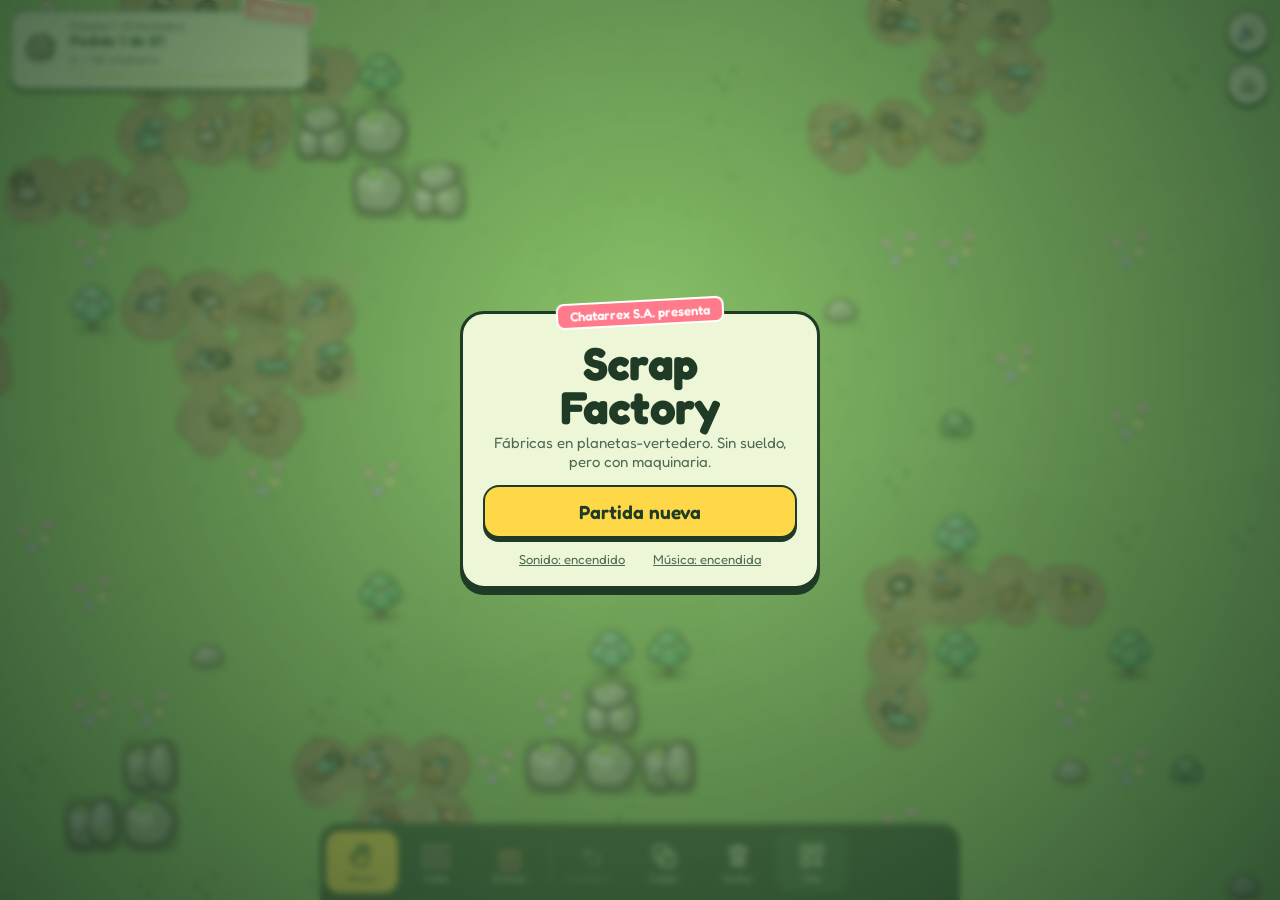
<file: index.html>
<!doctype html>
<html lang="es">
<head>
  <meta charset="utf-8">
  <meta name="viewport" content="width=device-width, initial-scale=1, maximum-scale=1, user-scalable=no, viewport-fit=cover">
  <meta name="theme-color" content="#1f3b26">
  <title>Scrap Factory</title>
  <link rel="preconnect" href="https://fonts.googleapis.com">
  <link rel="preconnect" href="https://fonts.gstatic.com" crossorigin>
  <link href="https://fonts.googleapis.com/css2?family=Fredoka:wght@400;500;600;700&display=swap" rel="stylesheet">
  <link rel="stylesheet" href="styles.css">
</head>
<body>
  <div id="game" aria-label="Planeta SC-7"></div>

  <header class="hud">
    <section class="order" id="order" aria-live="polite">
      <div class="order-stamp" aria-hidden="true">Chatarrex</div>
      <img class="order-icon" id="orderIcon" alt="">
      <div class="order-text">
        <div class="order-planet" id="orderPlanet">Planeta 1</div>
        <div class="order-title" id="orderTitle">Pedido 1</div>
        <div class="order-count" id="orderCount">0 / 20 chatarra</div>
        <div class="order-rate" id="orderRate" hidden></div>
        <div class="order-bar"><div class="order-fill" id="orderFill"></div></div>
        <button class="launch" id="launchBtn" hidden>Despegar al planeta 2</button>
      </div>
    </section>
    <section class="tutorial" id="tutorial" hidden aria-live="polite">
      <div class="tut-step" id="tutStep">Tutorial</div>
      <p class="tut-text" id="tutText"></p>
      <button class="tut-skip" id="tutSkip">Saltar tutorial</button>
    </section>
  </header>

  <div class="corner" id="corner">
    <button class="round" id="soundBtn" title="Sonido" aria-label="Sonido"></button>
    <button class="round" id="statsBtn" title="Estadísticas" aria-label="Estadísticas de producción">
      <svg viewBox="0 0 32 32" fill="none" stroke="currentColor" stroke-width="2.6" stroke-linecap="round"><path d="M6 26h20M9 22v-6M15 22V9M21 22v-9M27 22v-4" /></svg>
    </button>
  </div>

  <section class="stats" id="stats" hidden aria-label="Estadísticas de producción">
    <div class="panel-head"><h2>Producción</h2><button class="close" id="statsClose" aria-label="Cerrar">×</button></div>
    <div class="stats-body" id="statsBody"></div>
  </section>

  <section class="title" id="title" aria-label="Pantalla principal">
    <div class="title-card">
      <div class="title-stamp">Chatarrex S.A. presenta</div>
      <h1>Scrap<br>Factory</h1>
      <p class="title-sub">Fábricas en planetas-vertedero. Sin sueldo, pero con maquinaria.</p>
      <div class="title-save" id="titleSave" hidden></div>
      <button class="big" id="continueBtn" hidden>Continuar</button>
      <button class="big" id="newBtn">Partida nueva</button>
      <div class="title-toggles"><button class="title-sound" id="titleSound"></button><button class="title-sound" id="titleMusic"></button></div>
    </div>
  </section>

  <div class="memo" id="memo" role="status" hidden>
    <div class="memo-from">Comunicado de Chatarrex S.A.</div>
    <p class="memo-text" id="memoText"></p>
  </div>

  <div class="hint" id="hint" role="alert" hidden></div>

  <section class="inspect" id="inspect" hidden>
    <img class="inspect-icon" id="inspectIcon" alt="">
    <div class="inspect-body">
      <div class="inspect-name" id="inspectName"></div>
      <div class="inspect-info" id="inspectInfo"></div>
    </div>
    <button class="chip" id="inspectRotate">Girar</button>
    <button class="chip chip-danger" id="inspectRemove">Quitar</button>
    <button class="close" id="inspectClose" aria-label="Cerrar">×</button>
    <div class="inspect-outs" id="inspectOuts" hidden></div>
  </section>

  <nav class="bar" id="bar" aria-label="Herramientas"></nav>

  <div class="scrim" id="scrim" hidden></div>
  <aside class="panel" id="panel" aria-label="Catálogo de construcción" aria-hidden="true">
    <div class="panel-head">
      <h2>Catálogo</h2>
      <button class="close" id="panelClose" aria-label="Cerrar catálogo">×</button>
    </div>
    <div class="panel-list" id="panelList"></div>
    <div class="panel-foot">
      <button class="chip" id="tutAgain">Repetir tutorial</button>
      <button class="chip chip-danger" id="resetBtn">Empezar partida nueva</button>
      <p class="panel-note">Cada pedido cumplido desbloquea máquinas nuevas. Los grandes piden un ritmo mínimo: monta varias líneas. Se guarda solo.</p>
    </div>
  </aside>

  <script type="module" src="src/main.js"></script>
</body>
</html>
</file>
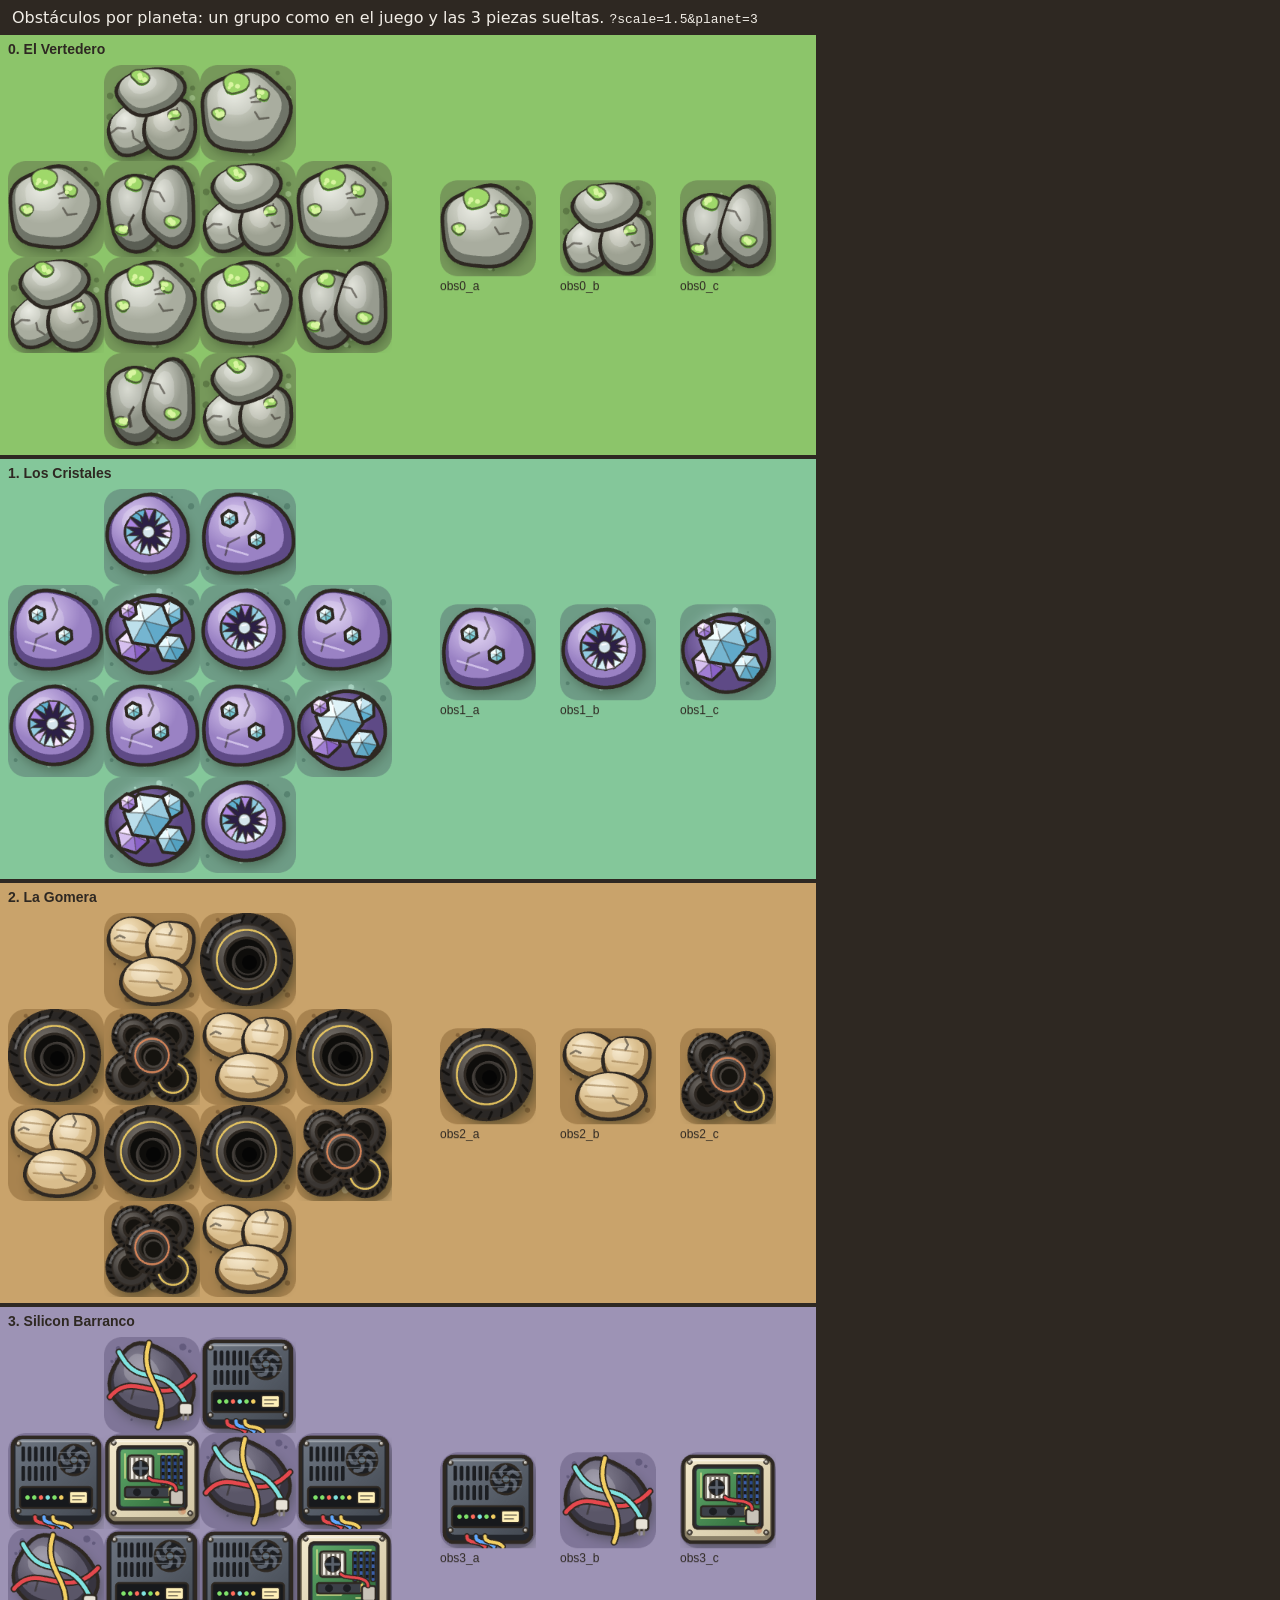
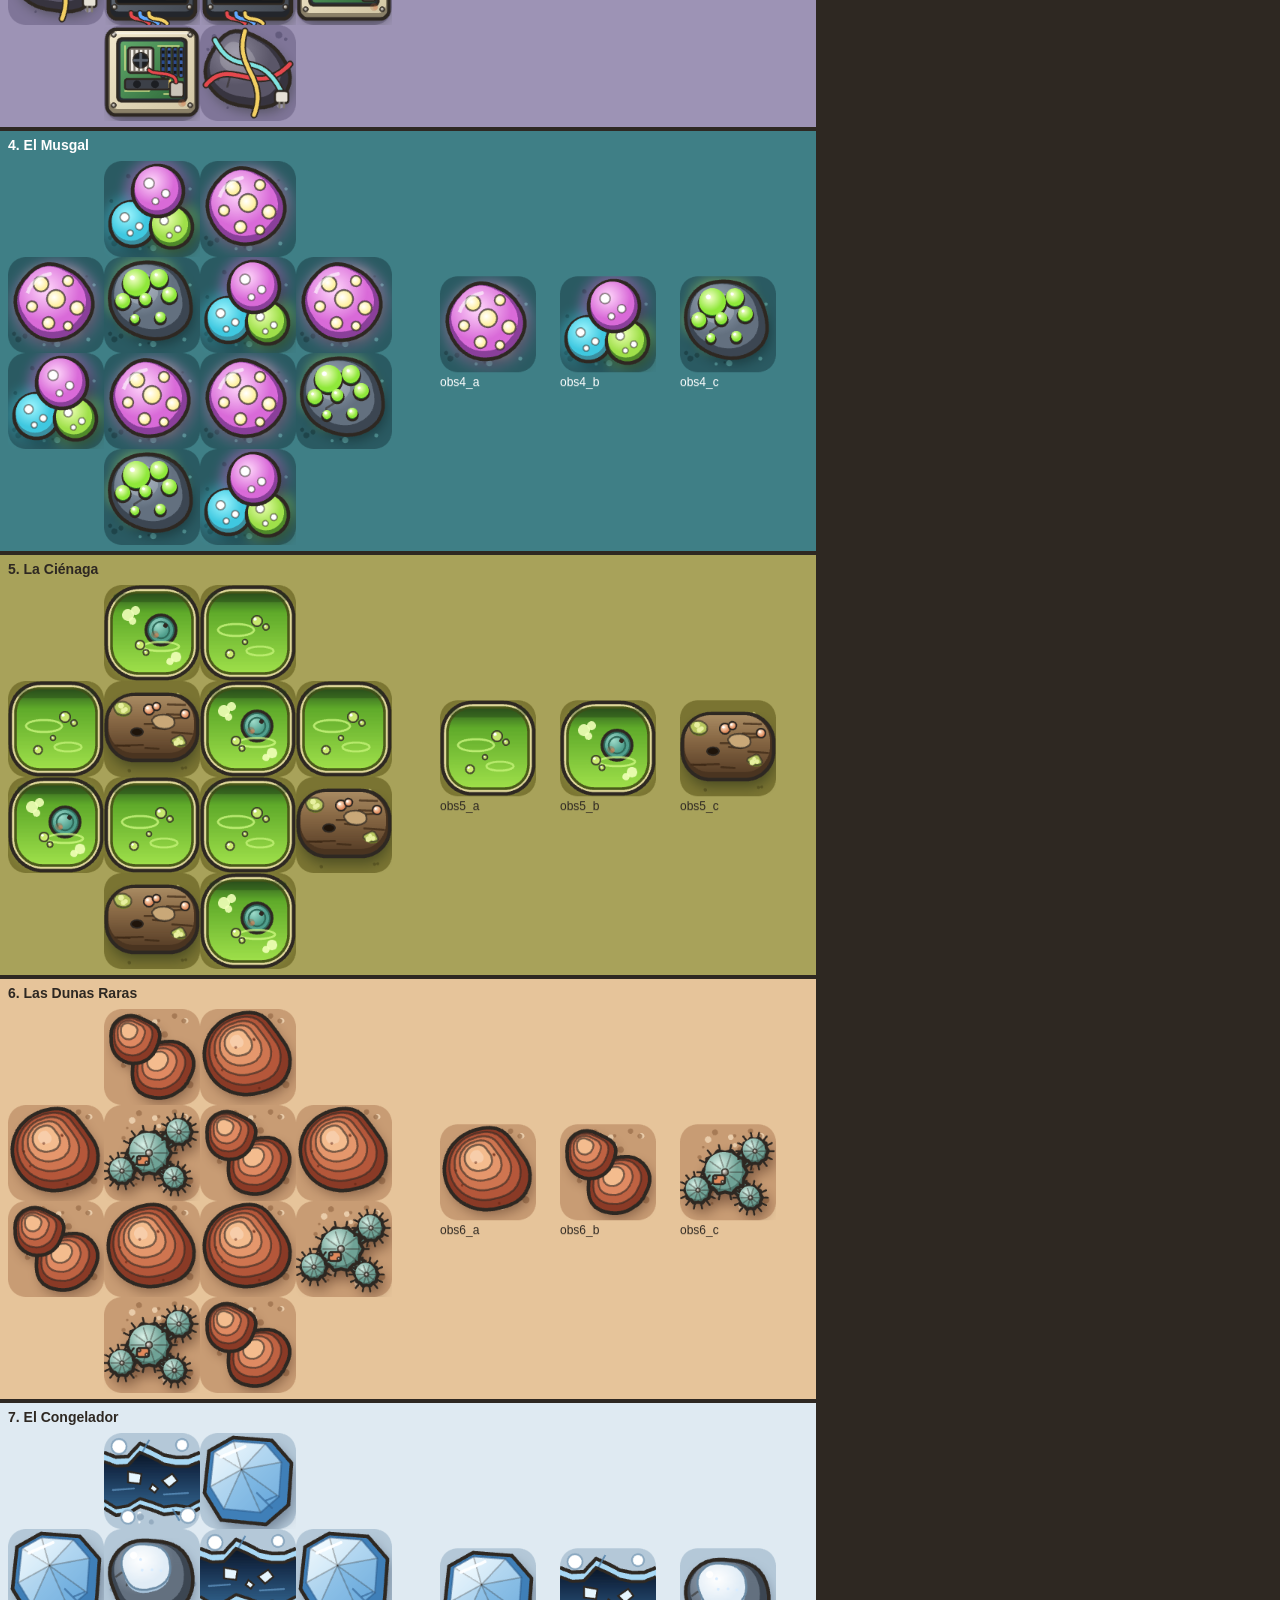
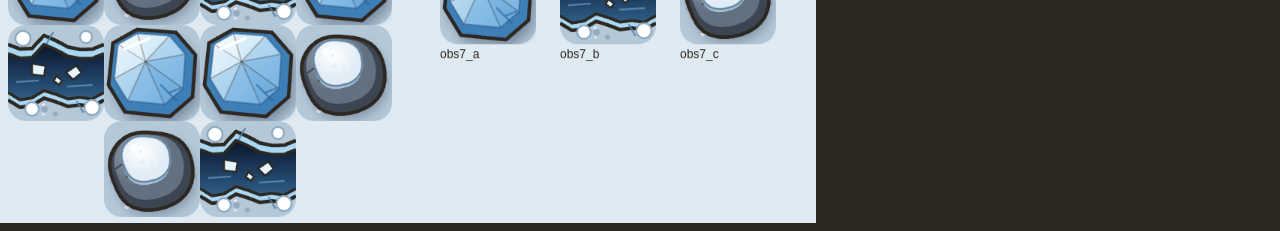
<file: dev/obstacles.html>
<!doctype html>
<html lang="es">
<head>
  <meta charset="utf-8">
  <meta name="viewport" content="width=device-width, initial-scale=1">
  <title>Muestrario de obstáculos</title>
  <style>
    body { margin: 0; background: #2e2822; font-family: system-ui, sans-serif; }
    p { margin: 8px 12px; color: #f1ede6; }
  </style>
</head>
<body>
  <p>Obstáculos por planeta: un grupo como en el juego y las 3 piezas sueltas. <code>?scale=1.5&amp;planet=3</code></p>
  <script type="module">
    import { Application, Sprite, Text, Container, Graphics } from '../vendor/pixi.min.mjs';
    import { OBSTACLE_KEYS, makeObstacles } from '../src/sprites/obstacles.js';

    const params = new URLSearchParams(location.search);
    const scale = Number(params.get('scale') || 1.5);
    const only = params.get('planet');
    const GROUND = [0x8cc56a, 0x84c79a, 0xc9a36b, 0x9d93b5, 0x3f7f86, 0xa8a25a, 0xe6c49a, 0xdfeaf2];
    const NAMES = ['El Vertedero', 'Los Cristales', 'La Gomera', 'Silicon Barranco', 'El Musgal', 'La Ciénaga', 'Las Dunas Raras', 'El Congelador'];
    // Grupo de casillas: 0/1/2 = pieza a/b/c, -1 = suelo libre
    const GROUP = [
      [-1, 1, 0, -1],
      [0, 2, 1, 0],
      [1, 0, 0, 2],
      [-1, 2, 1, -1],
    ];

    const T = 64 * scale;
    const rowW = (4 + 0.5 + 3 * 1.25) * T + 24;
    const rowH = 4 * T + 40;
    const planets = only !== null ? [Number(only)] : [0, 1, 2, 3, 4, 5, 6, 7];

    const app = new Application();
    await app.init({ width: rowW, height: rowH * planets.length, background: '#2e2822', antialias: true, resolution: 1 });
    document.body.appendChild(app.canvas);
    const t = {};
    makeObstacles(app.renderer, t);

    planets.forEach((p, row) => {
      const c = new Container();
      c.y = row * rowH;
      app.stage.addChild(c);
      c.addChild(new Graphics().rect(0, 0, rowW, rowH - 4).fill(GROUND[p]));
      const label = new Text({ text: `${p}. ${NAMES[p]}`, style: { fontSize: 14, fill: p === 4 ? 0xffffff : 0x2e2822, fontWeight: 'bold' } });
      label.x = 8; label.y = 6;
      c.addChild(label);
      const keys = OBSTACLE_KEYS[p];
      GROUP.forEach((r, j) => r.forEach((k, i) => {
        if (k < 0) return;
        const s = new Sprite(t[keys[k]]);
        s.scale.set(scale);
        s.x = 8 + i * T; s.y = 30 + j * T;
        c.addChild(s);
      }));
      keys.forEach((key, i) => {
        const s = new Sprite(t[key]);
        s.scale.set(scale);
        s.x = 8 + 4.5 * T + i * 1.25 * T; s.y = 30 + 1.2 * T;
        c.addChild(s);
        const lb = new Text({ text: key, style: { fontSize: 12, fill: p === 4 ? 0xffffff : 0x2e2822 } });
        lb.x = s.x; lb.y = s.y + T + 2;
        c.addChild(lb);
      });
    });
    window.__ready = true;
  </script>
</body>
</html>
</file>
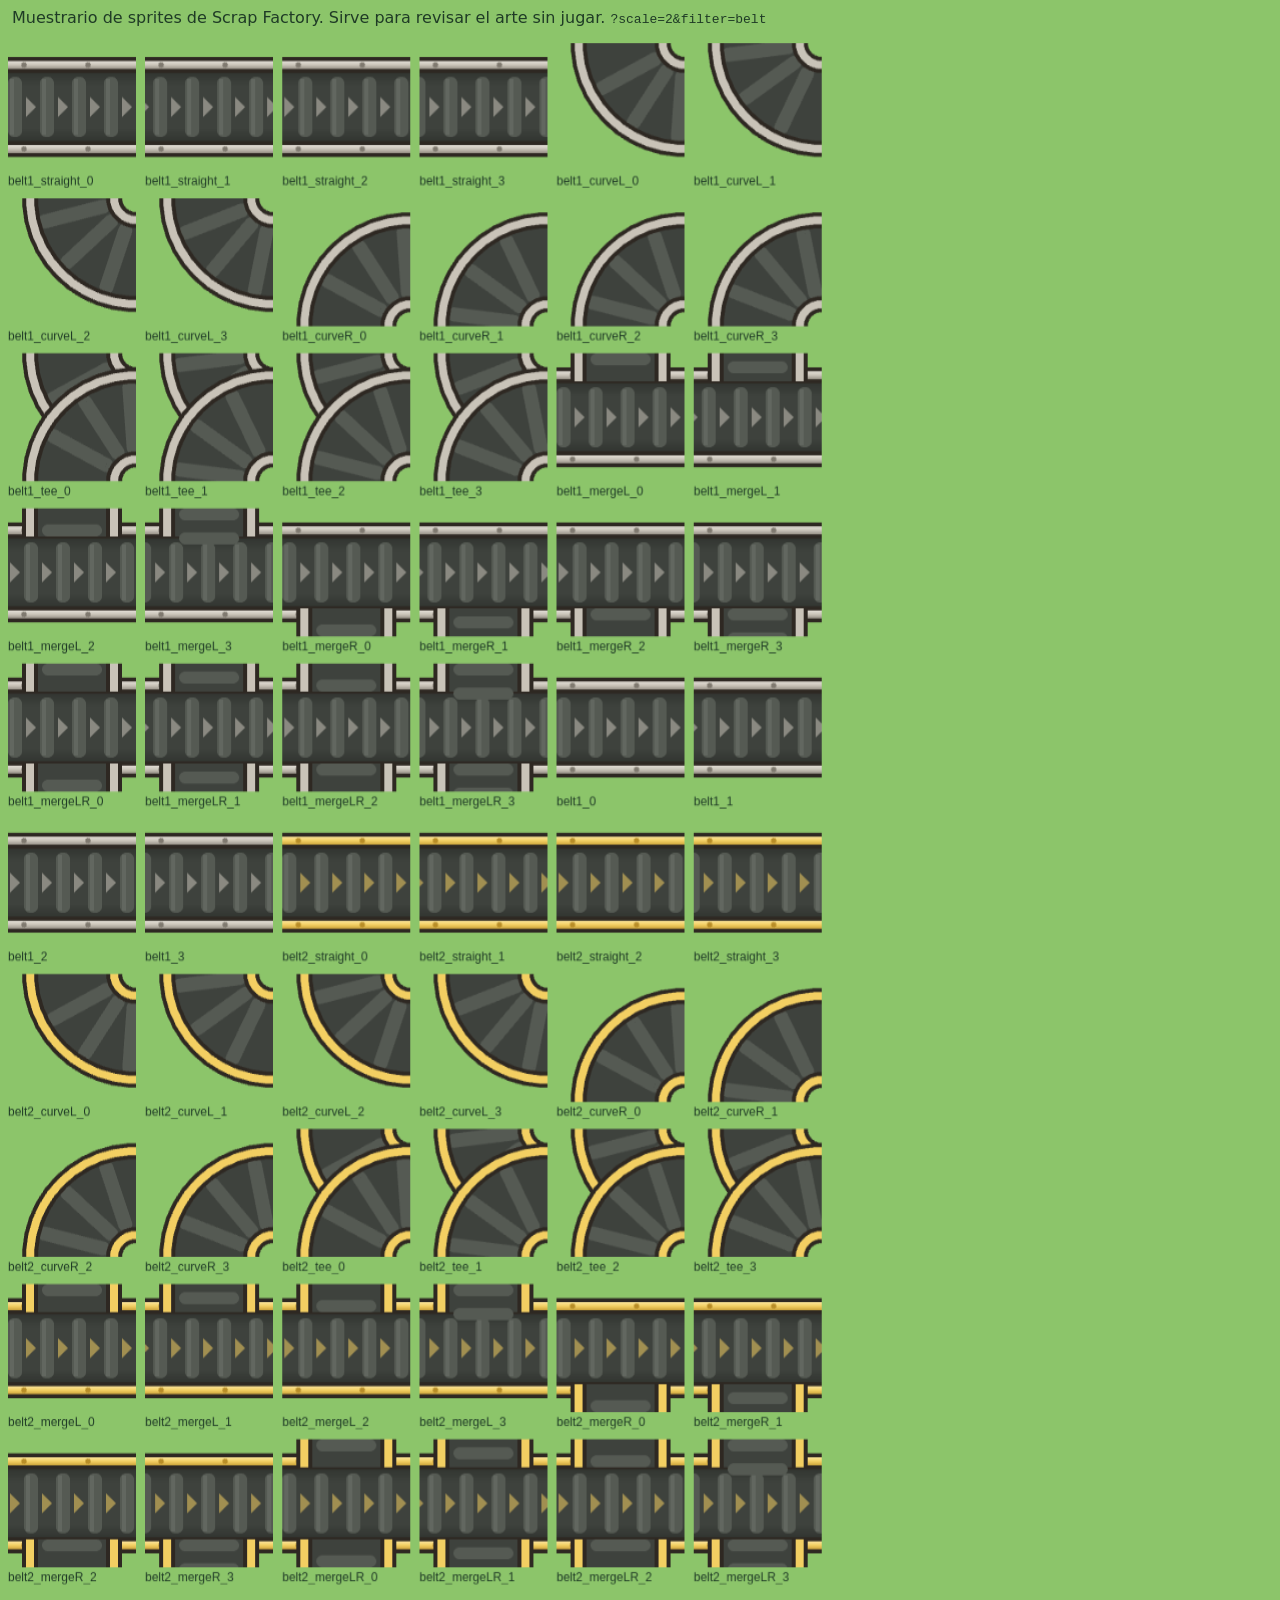
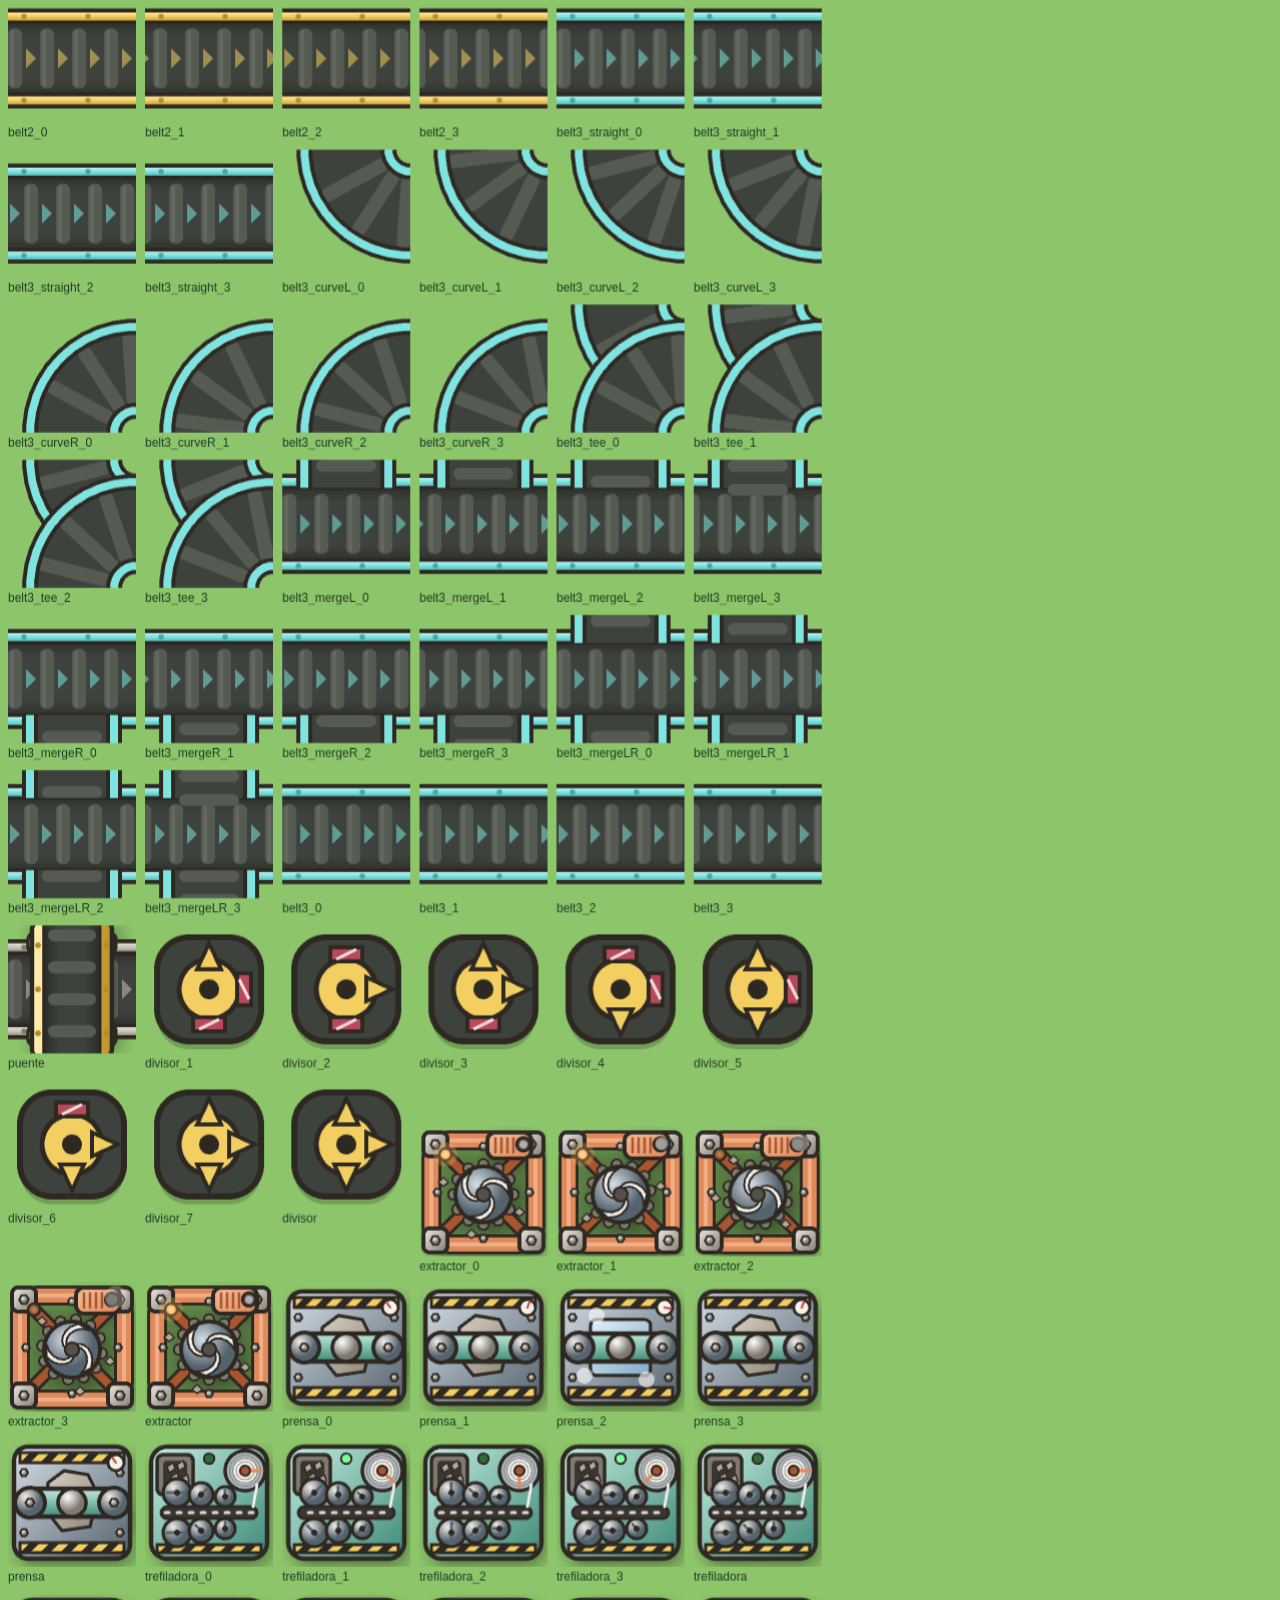
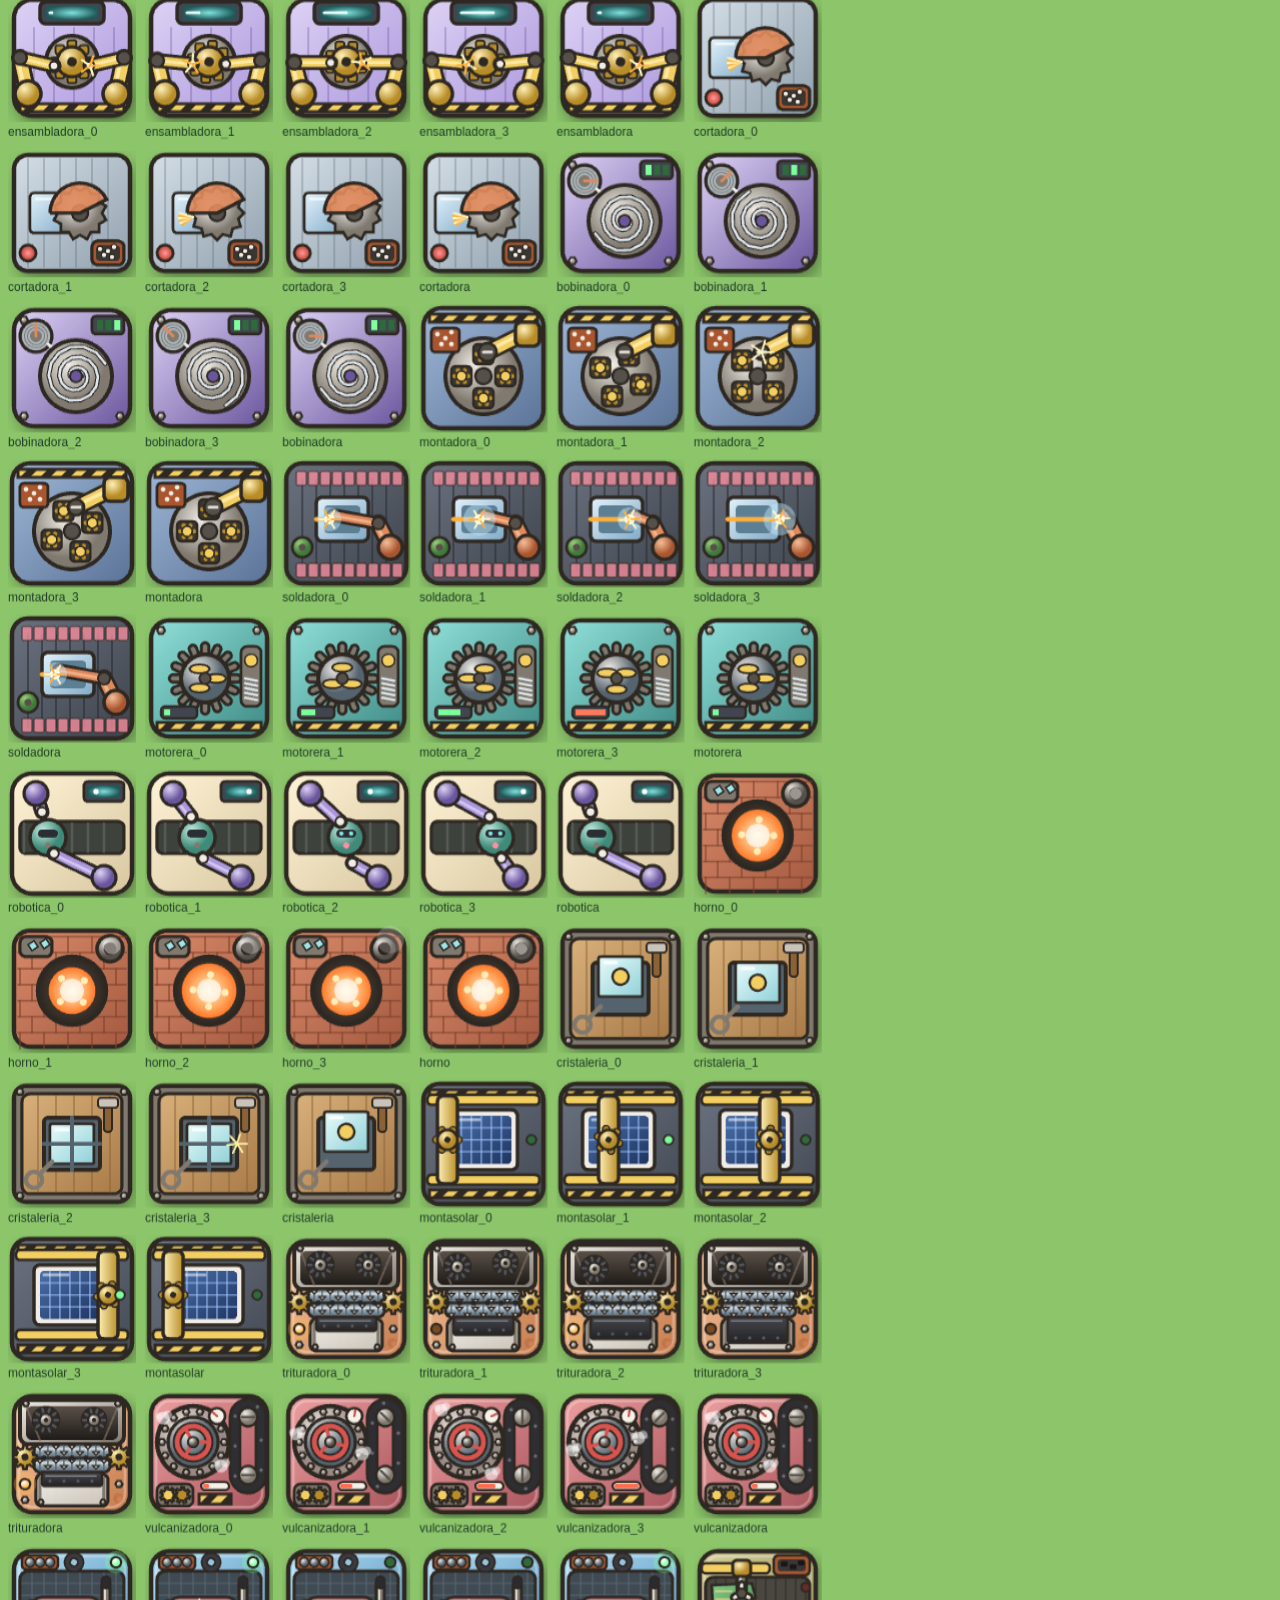
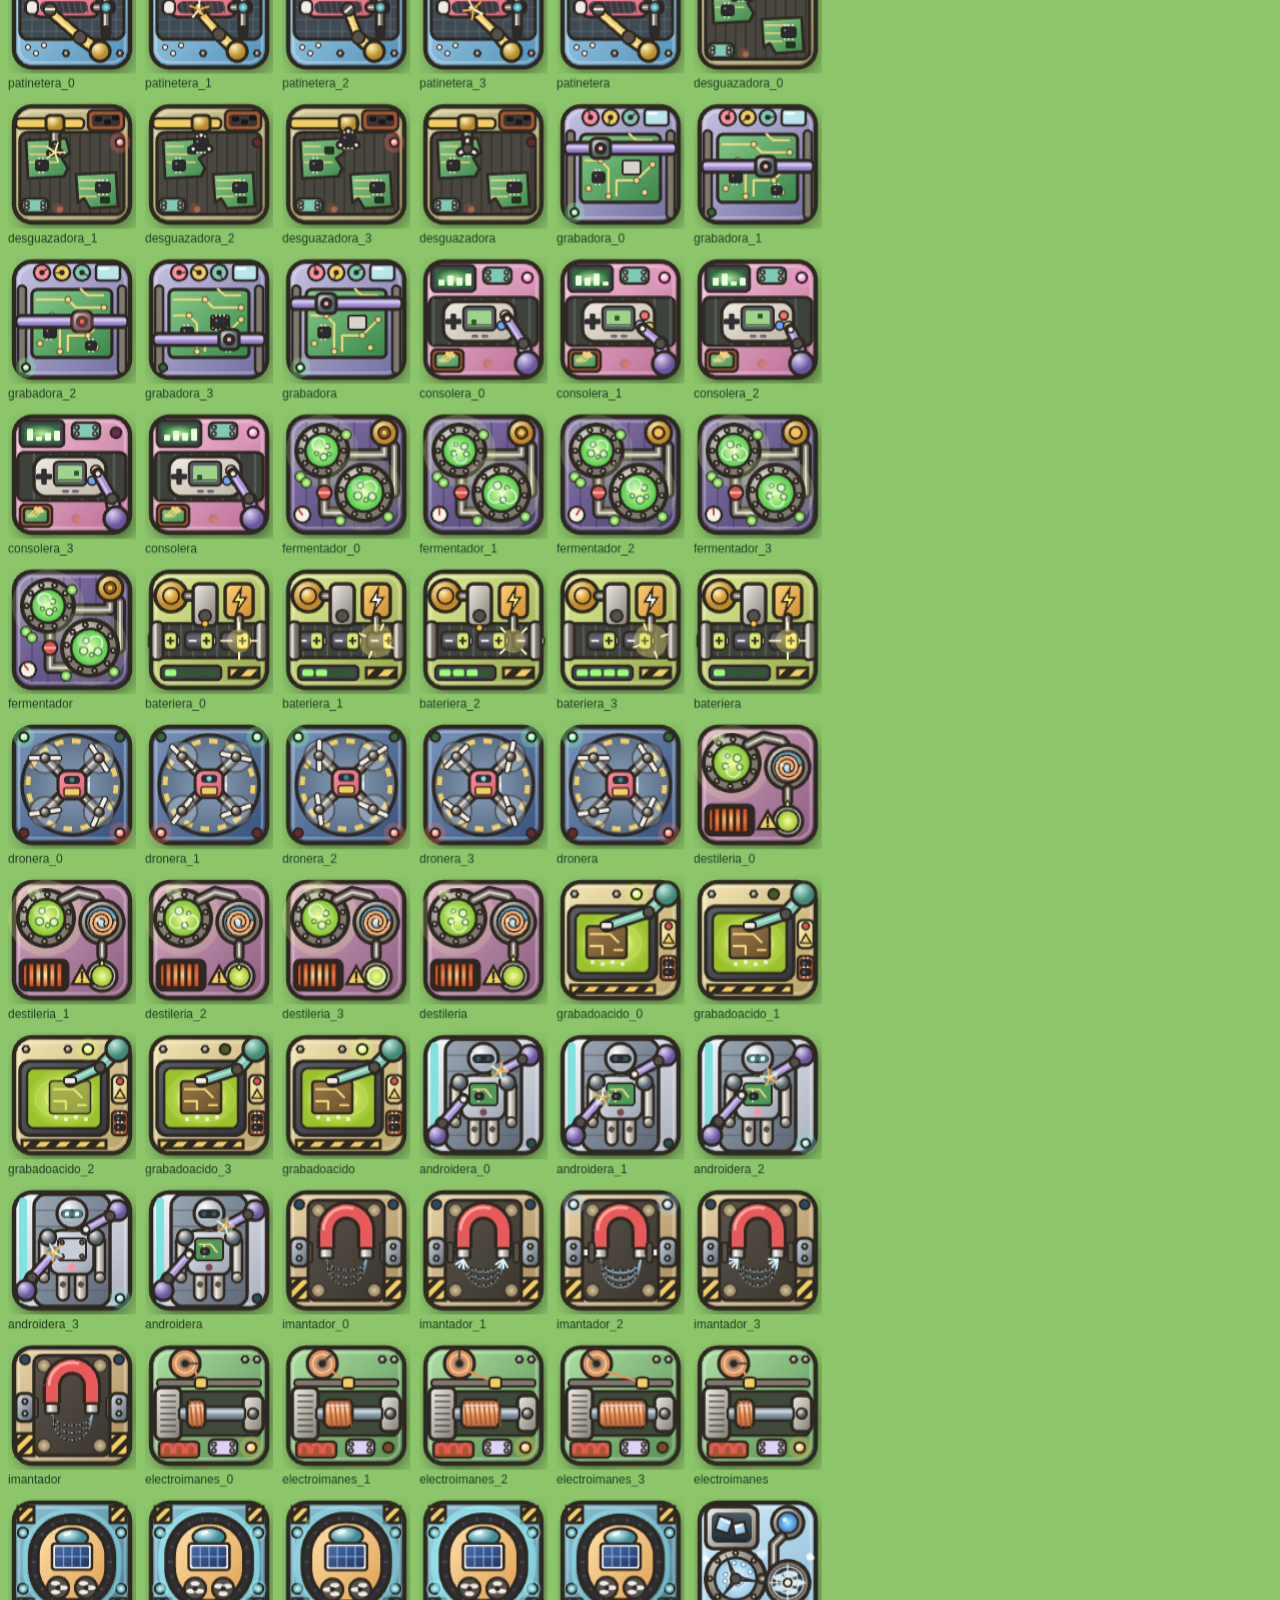
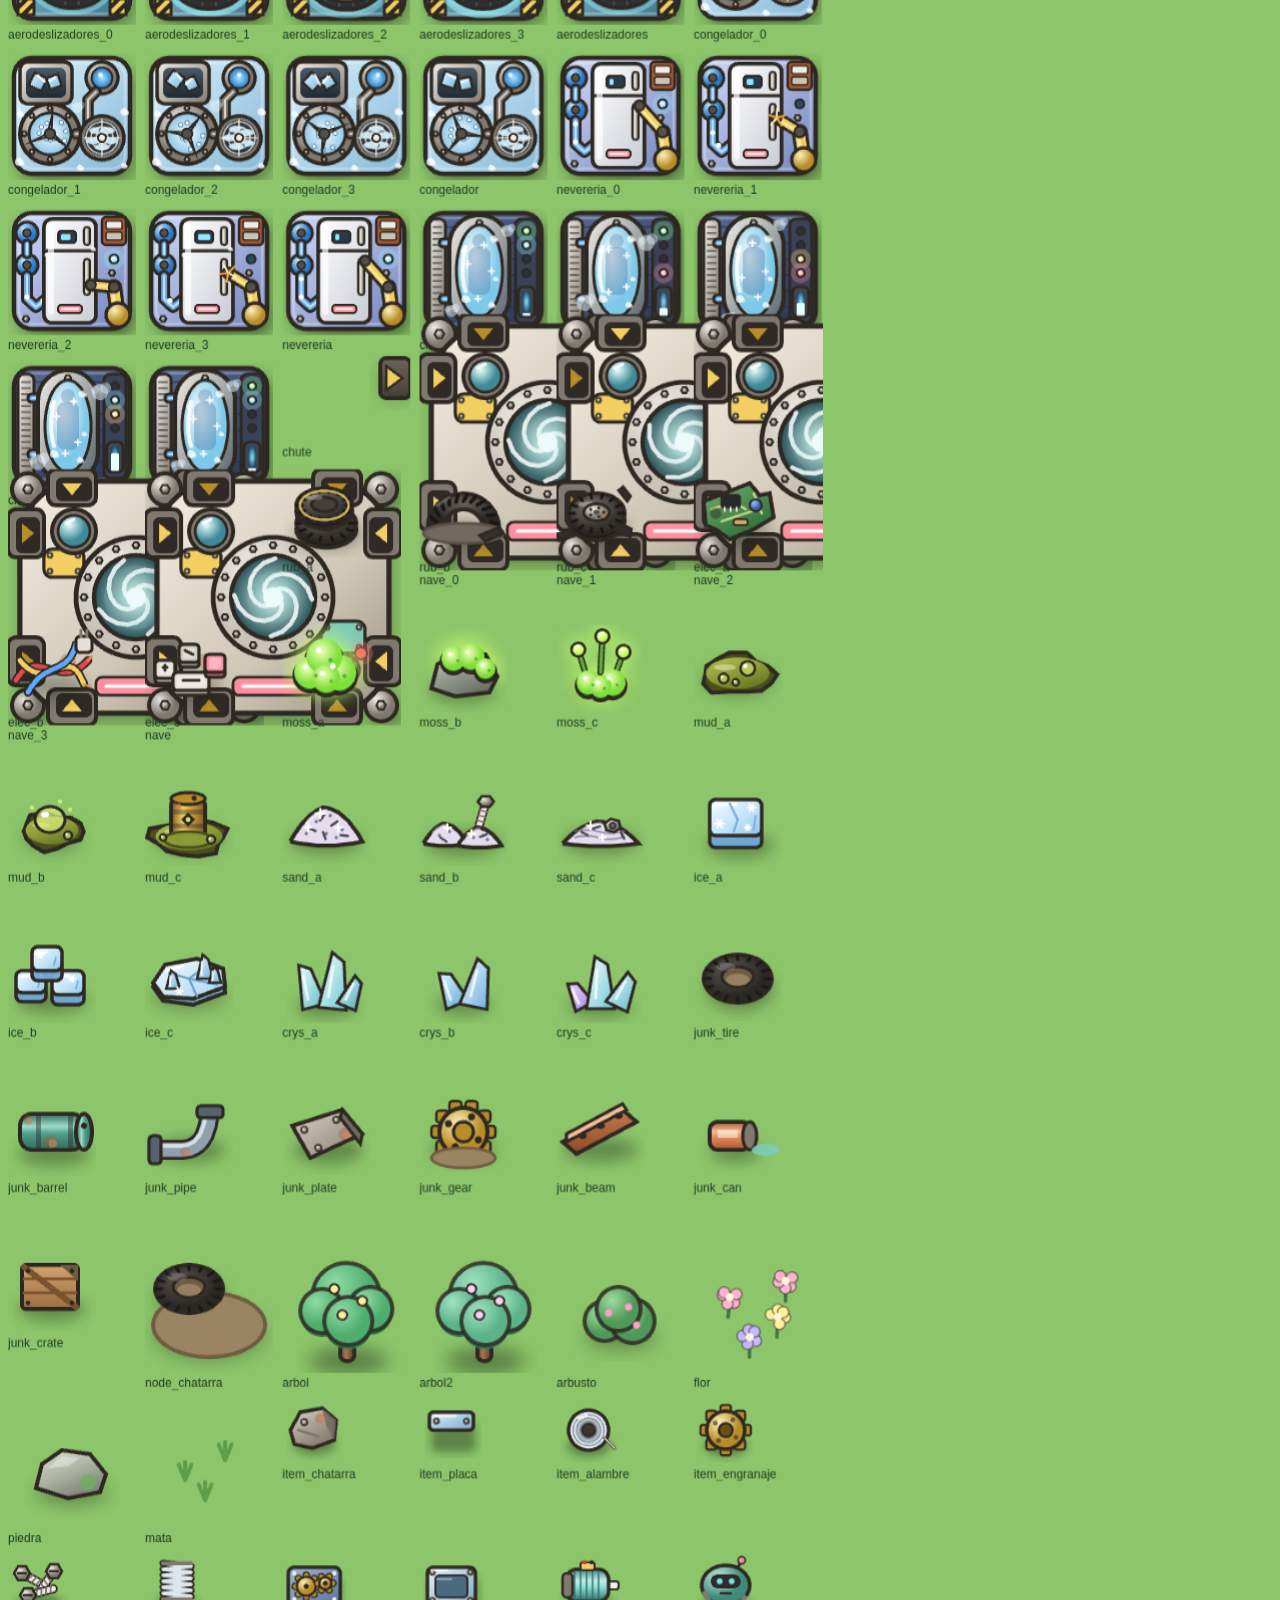
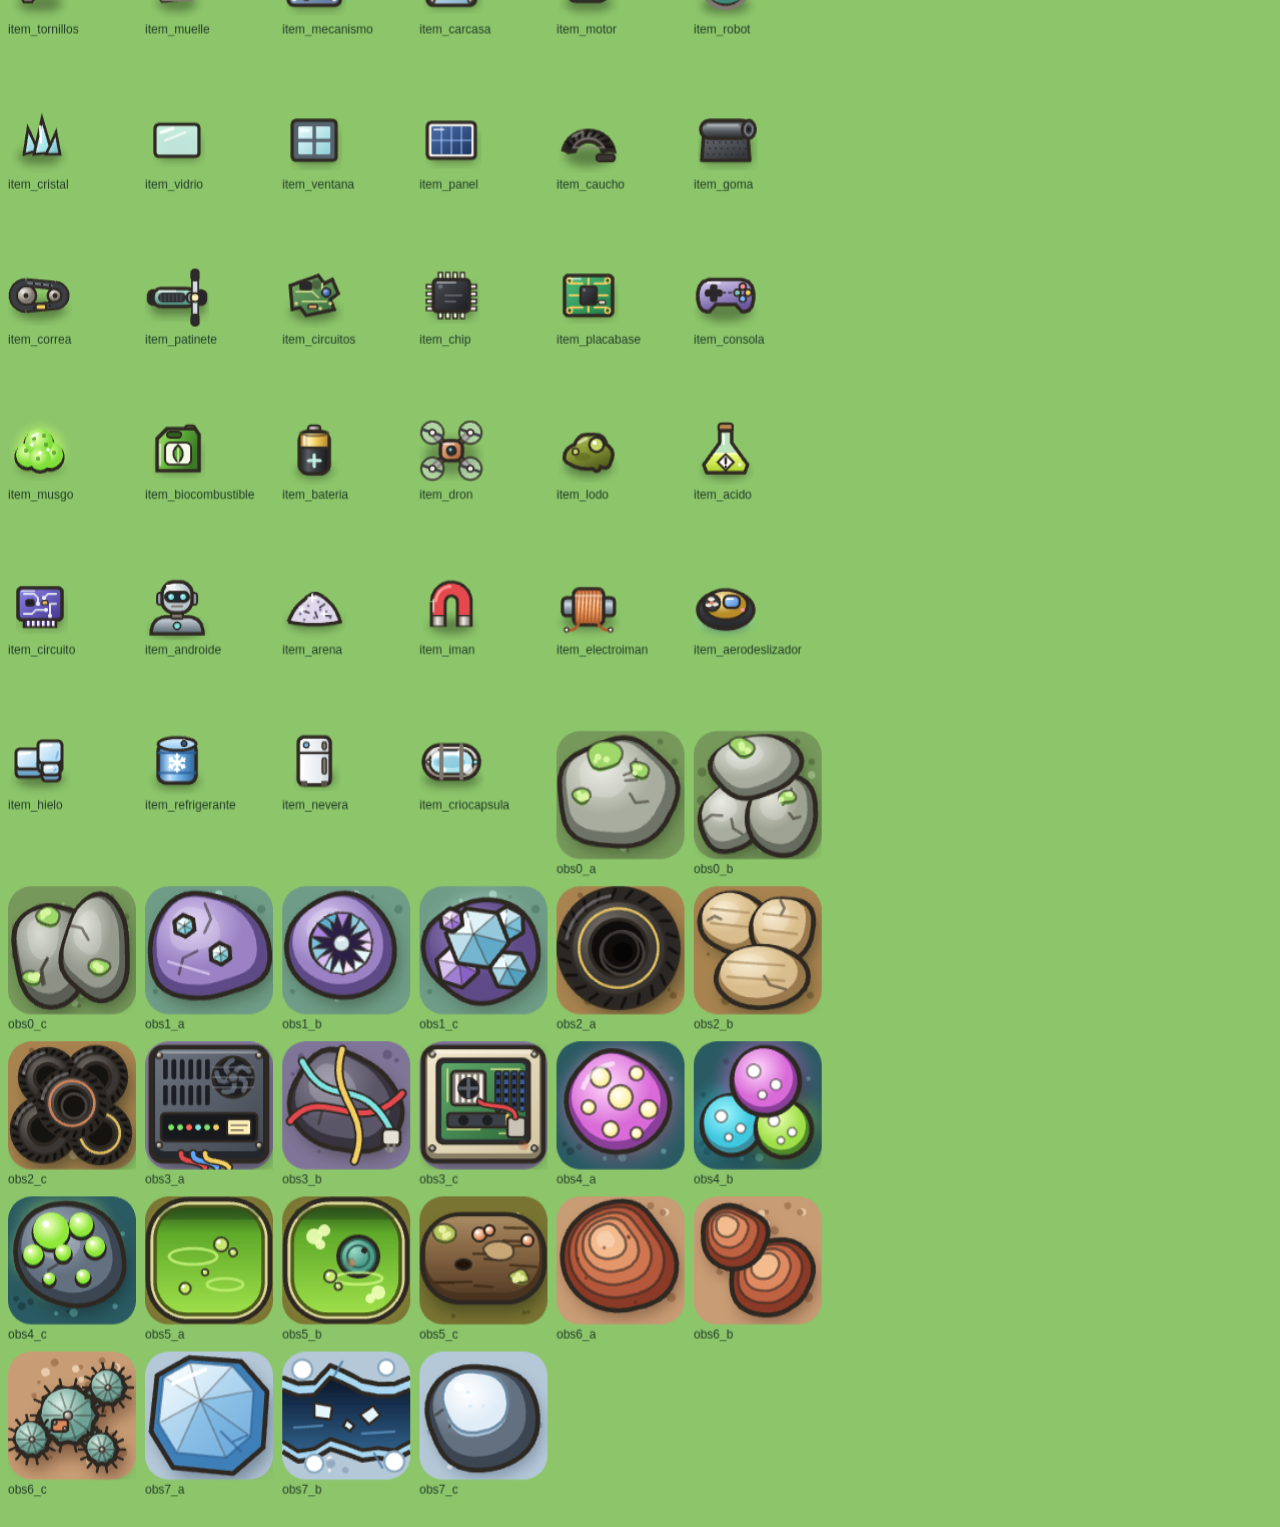
<file: dev/sprites.html>
<!doctype html>
<html lang="es">
<head>
  <meta charset="utf-8">
  <meta name="viewport" content="width=device-width, initial-scale=1">
  <title>Muestrario de sprites</title>
  <style>
    body { margin: 0; background: #8cc56a; font-family: system-ui, sans-serif; }
    p { margin: 8px 12px; color: #1f3b26; }
  </style>
</head>
<body>
  <p>Muestrario de sprites de Scrap Factory. Sirve para revisar el arte sin jugar. <code>?scale=2&amp;filter=belt</code></p>
  <script type="module">
    import { Application, Sprite, Text, Container } from '../vendor/pixi.min.mjs';
    import { makeTextures } from '../src/textures.js';
    import { loadArt } from '../src/sprites/art.js';

    const params = new URLSearchParams(location.search);
    const scale = Number(params.get('scale') || 2);
    const filter = params.get('filter') || '';
    const cols = Number(params.get('cols') || 6);

    const app = new Application();
    await app.init({ width: cols * 96 * scale / 1.4, height: 400, background: '#8cc56a', antialias: true, resolution: 1 });
    document.body.appendChild(app.canvas);
    const t = makeTextures(app.renderer, params.get('art') === '1' ? await loadArt('../assets/art/') : {});
    const re = new RegExp(filter); // admite expresiones: ?filter=^(prensa|nave)_
    const keys = Object.keys(t).filter((k) => re.test(k) && !/^belt\d$/.test(k));
    const cell = 96 * scale / 1.4;
    keys.forEach((k, i) => {
      const c = new Container();
      c.x = (i % cols) * cell + 8;
      c.y = Math.floor(i / cols) * (cell + 18) + 8;
      const s = new Sprite(t[k]);
      s.scale.set(scale);
      c.addChild(s);
      const label = new Text({ text: k, style: { fontSize: 12, fill: 0x1f3b26 } });
      label.y = t[k].height * scale + 2;
      c.addChild(label);
      app.stage.addChild(c);
    });
    app.renderer.resize(app.screen.width, Math.ceil(keys.length / cols) * (cell + 18) + 24);
    window.__ready = true;
  </script>
</body>
</html>
</file>
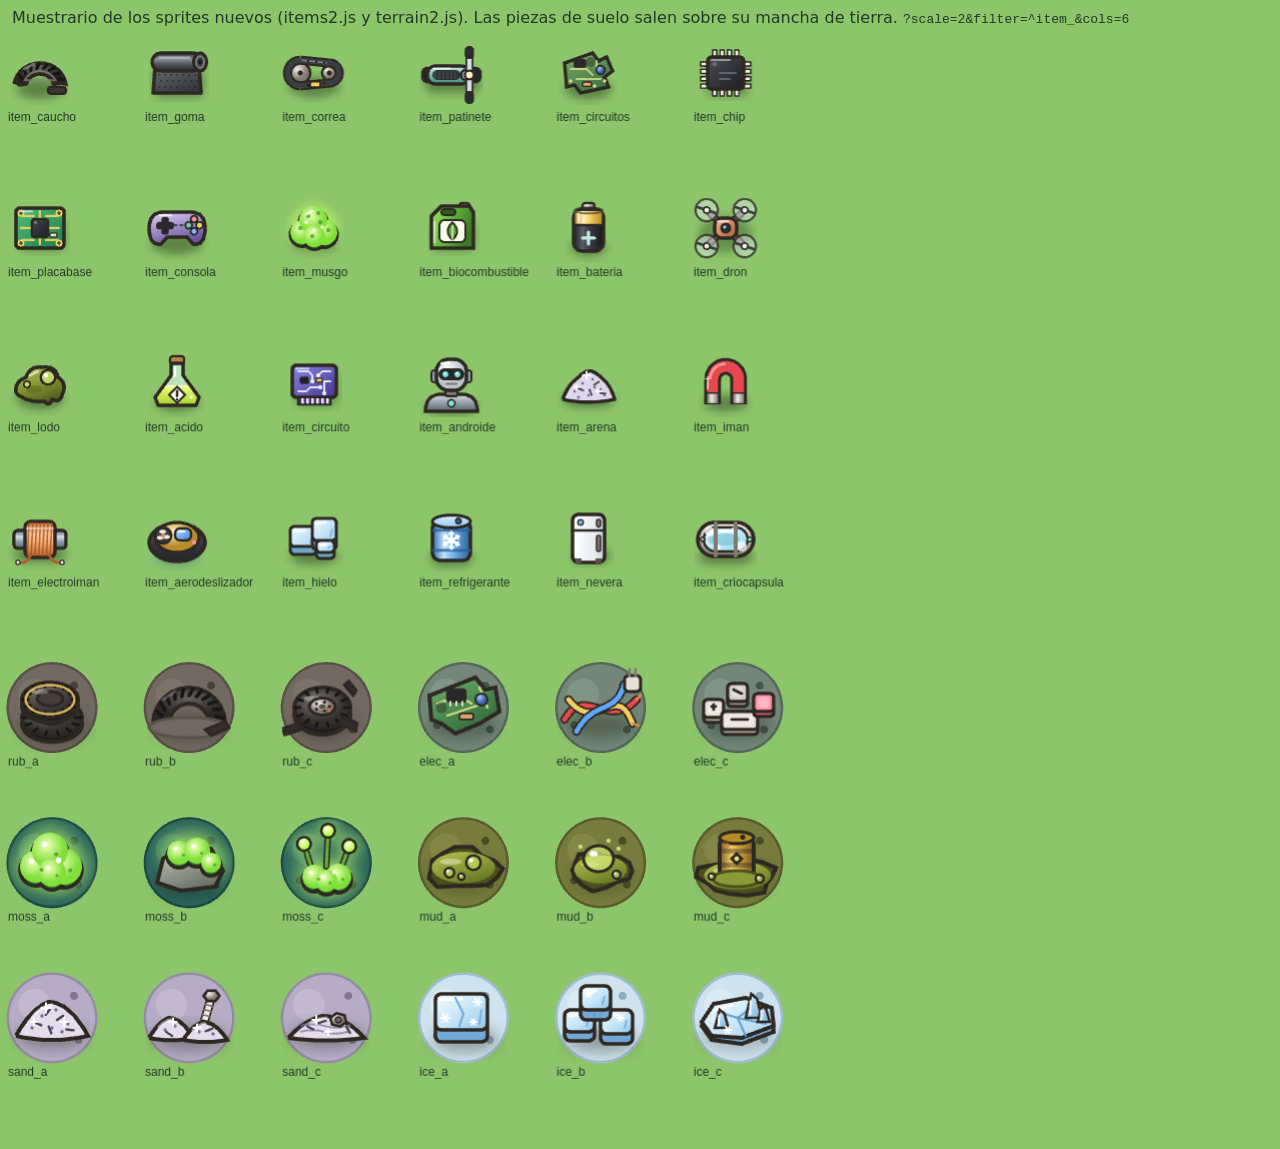
<file: dev/sprites2.html>
<!doctype html>
<html lang="es">
<head>
  <meta charset="utf-8">
  <meta name="viewport" content="width=device-width, initial-scale=1">
  <title>Muestrario de sprites 2</title>
  <style>
    body { margin: 0; background: #8cc56a; font-family: system-ui, sans-serif; }
    p { margin: 8px 12px; color: #1f3b26; }
  </style>
</head>
<body>
  <p>Muestrario de los sprites nuevos (items2.js y terrain2.js). Las piezas de suelo salen sobre su mancha de tierra. <code>?scale=2&amp;filter=^item_&amp;cols=6</code></p>
  <script type="module">
    import { Application, Sprite, Text, Container, Graphics } from '../vendor/pixi.min.mjs';
    import { tex } from '../src/sprites/common.js';
    import { ITEM_DRAW2 } from '../src/sprites/items2.js';
    import { makeTerrain2, NODE_PIECES2, NODE_GROUND2 } from '../src/sprites/terrain2.js';

    const params = new URLSearchParams(location.search);
    const scale = Number(params.get('scale') || 2);
    const filter = params.get('filter') || '';
    const cols = Number(params.get('cols') || 6);

    const app = new Application();
    await app.init({ width: cols * 96 * scale / 1.4, height: 400, background: '#8cc56a', antialias: true, resolution: 1 });
    document.body.appendChild(app.canvas);

    const t = {};
    for (const [k, draw] of Object.entries(ITEM_DRAW2)) t['item_' + k] = tex(app.renderer, draw, 32, 32, 1.5);
    makeTerrain2(app.renderer, t);
    // tipo de nodo de cada pieza, para pintar su tierra detrás
    const groundOf = {};
    for (const [type, keys] of Object.entries(NODE_PIECES2)) for (const k of keys) groundOf[k] = NODE_GROUND2[type];

    const re = new RegExp(filter); // admite expresiones: ?filter=^(rub|ice)_
    const keys = Object.keys(t).filter((k) => re.test(k));
    const cell = 96 * scale / 1.4;
    keys.forEach((k, i) => {
      const c = new Container();
      c.x = (i % cols) * cell + 8;
      c.y = Math.floor(i / cols) * (cell + 18) + 8;
      const w = t[k].width * scale, h = t[k].height * scale;
      const gr = groundOf[k];
      if (gr) {
        const bg = new Graphics();
        bg.ellipse(w / 2, h / 2, w / 2 + 1.5, h / 2 + 1.5).fill(gr[0]);
        bg.ellipse(w / 2, h / 2, w / 2 - 1, h / 2 - 1).fill(gr[1]);
        bg.circle(w * 0.3, h * 0.35, w * 0.18).fill({ color: gr[2], alpha: 0.35 });
        for (const [fx, fy] of [[0.2, 0.7], [0.75, 0.25], [0.8, 0.75]]) bg.circle(w * fx, h * fy, 2 * scale).fill({ color: gr[3], alpha: 0.8 });
        c.addChild(bg);
      }
      const s = new Sprite(t[k]);
      s.scale.set(scale);
      c.addChild(s);
      const label = new Text({ text: k, style: { fontSize: 12, fill: 0x1f3b26 } });
      label.y = h + 2;
      c.addChild(label);
      app.stage.addChild(c);
    });
    app.renderer.resize(app.screen.width, Math.ceil(keys.length / cols) * (cell + 18) + 24);
    window.__ready = true;
  </script>
</body>
</html>
</file>
<file: styles.css>
:root {
  --forest: #1f3b26;
  --forest-2: #2c5234;
  --moss: #8cc56a;
  --lichen: #eef6d8;
  --lichen-2: #dbeab5;
  --sun: #ffd84a;
  --umbrella: #ff7a8a;
  --teal: #7fe3e0;
  --ink-soft: #4d6b52;
  --safe-b: env(safe-area-inset-bottom, 0px);
  --safe-t: env(safe-area-inset-top, 0px);
  font-family: 'Fredoka', ui-rounded, system-ui, sans-serif;
  color: var(--forest);
}

* { box-sizing: border-box; }
[hidden] { display: none !important; }

html, body {
  margin: 0;
  height: 100%;
  overflow: hidden;
  background: var(--moss);
  overscroll-behavior: none;
  -webkit-user-select: none;
  user-select: none;
  -webkit-tap-highlight-color: transparent;
}

#game, #game canvas {
  position: fixed;
  inset: 0;
  touch-action: none;
  display: block;
}

button {
  font: inherit;
  color: inherit;
  border: 0;
  background: none;
  cursor: pointer;
}
button:focus-visible { outline: 3px solid var(--sun); outline-offset: 2px; }

/* ---------- Pedido (etiqueta de envío) ---------- */
.hud {
  position: fixed;
  top: calc(10px + var(--safe-t));
  left: 10px;
  right: 10px;
  display: flex;
  flex-direction: column;
  pointer-events: none;
}
.order {
  pointer-events: auto;
  position: relative;
  display: flex;
  align-items: center;
  gap: 10px;
  padding: 8px 14px 9px 10px;
  background: var(--lichen);
  border: 2px dashed var(--forest);
  border-radius: 14px;
  box-shadow: 0 3px 0 var(--forest);
  min-width: 210px;
  max-width: 300px;
}
.order-stamp {
  position: absolute;
  top: -11px;
  right: -8px;
  transform: rotate(8deg);
  background: var(--umbrella);
  color: #fff;
  font-weight: 700;
  font-size: 11px;
  letter-spacing: 0.02em;
  padding: 2px 8px;
  border-radius: 6px;
  border: 2px solid #fff;
  box-shadow: 0 2px 0 rgba(31, 59, 38, 0.35);
}
.order-icon { width: 38px; height: 38px; object-fit: contain; }
.order-text { flex: 1; min-width: 0; }
.order-planet { font-size: 11px; font-weight: 500; color: var(--ink-soft); line-height: 1.1; margin-bottom: 1px; }
.order-title { font-weight: 600; font-size: 15px; line-height: 1.1; }
.launch {
  pointer-events: auto;
  margin-top: 8px;
  width: 100%;
  background: var(--umbrella);
  color: #fff;
  font-weight: 600;
  font-size: 15px;
  padding: 10px 16px;
  border-radius: 14px;
  border: 2px solid var(--forest);
  box-shadow: 0 3px 0 var(--forest);
  animation: launchPulse 1.6s ease-in-out infinite;
}
@keyframes launchPulse { 50% { transform: translateY(-2px); } }
.order-rate { font-size: 12px; font-weight: 600; color: var(--forest-2); margin-top: 1px; }
.order-rate.slow { color: #b8495a; }
.order-count { font-size: 13px; color: var(--ink-soft); margin-top: 1px; }
.order-bar {
  height: 7px;
  margin-top: 5px;
  background: var(--lichen-2);
  border-radius: 99px;
  overflow: hidden;
}
.order-fill {
  height: 100%;
  width: 0;
  background: var(--forest-2);
  border-radius: 99px;
  transition: width 0.25s ease-out;
}
.order.done { animation: bump 0.6s ease-out; }
@keyframes bump {
  30% { transform: scale(1.06) rotate(-1deg); }
  100% { transform: none; }
}


/* ---------- Pantalla principal ---------- */
.title {
  position: fixed; inset: 0; z-index: 50;
  display: flex; align-items: center; justify-content: center;
  padding: 16px;
  background: radial-gradient(circle at 50% 40%, rgba(140, 197, 106, 0.55), rgba(31, 59, 38, 0.82));
  backdrop-filter: blur(3px);
}
.title[hidden] { display: none !important; }
.title-card {
  width: min(360px, 100%);
  background: var(--lichen);
  border: 3px solid var(--forest);
  border-radius: 24px;
  box-shadow: 0 6px 0 var(--forest);
  padding: 22px 20px 18px;
  text-align: center;
  position: relative;
}
.title-stamp {
  position: absolute; top: -14px; left: 50%; transform: translateX(-50%) rotate(-3deg);
  background: var(--umbrella); color: #fff; font-weight: 600; font-size: 13px;
  padding: 3px 12px; border-radius: 8px; border: 2px solid #fff; white-space: nowrap;
}
.title h1 { margin: 6px 0 4px; font-size: 46px; line-height: 0.95; font-weight: 700; letter-spacing: -0.02em; color: var(--forest); }
.title-sub { margin: 4px 0 14px; color: var(--ink-soft); font-size: 15px; }
.title-save { margin: 0 0 10px; font-size: 13px; color: var(--forest-2); background: var(--lichen-2); border-radius: 10px; padding: 6px 8px; }
.big {
  display: block; width: 100%; margin: 8px 0 0; padding: 13px;
  font: inherit; font-weight: 600; font-size: 19px;
  background: var(--sun); color: var(--forest);
  border: 2px solid var(--forest); border-radius: 16px; box-shadow: 0 4px 0 var(--forest);
}
.big:active { transform: translateY(2px); box-shadow: 0 2px 0 var(--forest); }
.title.has-save #newBtn { background: #fff; }
.title-toggles { display: flex; justify-content: center; gap: 16px; }
.title-sound { margin-top: 12px; background: none; font: inherit; font-size: 13px; color: var(--ink-soft); text-decoration: underline; }

/* ---------- Botones de esquina y estadísticas ---------- */
.corner { position: fixed; top: calc(10px + var(--safe-t)); right: 10px; display: flex; flex-direction: column; gap: 8px; z-index: 5; }
.round {
  width: 44px; height: 44px; border-radius: 50%;
  background: var(--lichen); color: var(--forest);
  border: 2px solid var(--forest); box-shadow: 0 3px 0 var(--forest);
  display: flex; align-items: center; justify-content: center; font-size: 20px;
}
.round svg { width: 24px; height: 24px; }
.stats {
  position: fixed; z-index: 20; left: 50%; top: 50%; transform: translate(-50%, -50%);
  width: min(380px, calc(100vw - 24px)); max-height: min(560px, calc(100vh - 160px));
  display: flex; flex-direction: column;
  background: var(--lichen); border: 3px solid var(--forest); border-radius: 18px; box-shadow: 0 5px 0 var(--forest);
}
.stats-body { overflow-y: auto; padding: 0 14px 14px; }
.stats h3 { margin: 12px 0 6px; font-size: 14px; color: var(--ink-soft); font-weight: 600; }
.srow { display: flex; align-items: center; gap: 10px; background: #fff; border-radius: 12px; padding: 6px 10px; margin-bottom: 5px; }
.srow img { width: 30px; height: 30px; flex: none; object-fit: contain; }
.srow .sname { flex: 1; min-width: 0; font-size: 14px; }
.srow .sval { font-weight: 600; font-size: 15px; white-space: nowrap; }
.srow.want { box-shadow: inset 0 0 0 2px var(--sun); }
.sbar { height: 5px; border-radius: 9px; background: var(--lichen-2); margin-top: 3px; overflow: hidden; }
.sbar i { display: block; height: 100%; background: var(--forest-2); }
.snote { font-size: 12px; color: var(--ink-soft); margin: 6px 2px 0; }

/* ---------- Tutorial ---------- */
.tutorial {
  pointer-events: auto;
  align-self: flex-start;
  margin-top: 8px;
  max-width: min(340px, calc(100vw - 20px));
  padding: 9px 12px 10px;
  background: var(--forest);
  color: var(--lichen);
  border-radius: 14px;
  border: 2px solid var(--sun);
  box-shadow: 0 3px 0 rgba(0, 0, 0, 0.25);
}
.tutorial.tut-new { animation: bump 0.5s ease-out; }
.tut-step { font-size: 12px; font-weight: 600; color: var(--sun); }
.tut-text { margin: 2px 0 6px; font-size: 15px; line-height: 1.3; }
.tut-skip { background: none; color: var(--lichen-2); font: inherit; font-size: 12px; text-decoration: underline; padding: 0; }
/* lo que el tutorial señala */
.tut { animation: tutPulse 1.1s ease-in-out infinite; }
@keyframes tutPulse { 50% { box-shadow: 0 0 0 4px var(--sun); } }
.tool:disabled { opacity: 0.35; }

/* ---------- Comunicado de la corporación ---------- */
.memo {
  position: fixed;
  top: calc(100px + var(--safe-t));
  left: 10px;
  max-width: min(360px, calc(100vw - 80px));
  background: #fffbea;
  border-left: 6px solid var(--umbrella);
  border-radius: 6px 14px 14px 6px;
  padding: 9px 13px 10px;
  box-shadow: 0 3px 0 rgba(31, 59, 38, 0.45);
  transform: rotate(-0.6deg);
  cursor: pointer;
  animation: drop 0.25s ease-out;
}
.memo-from { font-size: 12px; font-weight: 600; color: #c94a5c; }
.memo-text { margin: 3px 0 0; font-size: 14px; line-height: 1.35; }
@keyframes drop { from { transform: translateY(-8px) rotate(-0.6deg); opacity: 0; } }

/* ---------- Aviso corto (motivo de no poder colocar) ---------- */
.hint {
  position: fixed;
  left: 50%;
  bottom: calc(88px + var(--safe-b));
  transform: translateX(-50%);
  background: var(--forest);
  color: var(--lichen);
  font-size: 14px;
  padding: 7px 14px;
  border-radius: 99px;
  white-space: nowrap;
  pointer-events: none;
}

/* ---------- Ficha del edificio tocado ---------- */
.inspect {
  position: fixed;
  left: 10px;
  right: 10px;
  bottom: calc(84px + var(--safe-b));
  margin: 0 auto;
  max-width: 460px;
  display: flex;
  flex-wrap: wrap;
  align-items: center;
  gap: 8px;
  padding: 8px 8px 8px 10px;
  background: var(--lichen);
  border: 2px solid var(--forest);
  border-radius: 16px;
  box-shadow: 0 3px 0 var(--forest);
}
.inspect-icon { width: 40px; height: 40px; object-fit: contain; }
.inspect-body { flex: 1; min-width: 0; }
.inspect-name { font-weight: 600; font-size: 15px; }
.inspect-info { font-size: 13px; line-height: 1.25; color: var(--ink-soft); }

.inspect-outs { flex-basis: 100%; display: flex; gap: 8px; margin: 0 0 2px 4px; align-items: center; font-size: 12px; color: var(--ink-soft); }
.out { min-width: 40px; height: 34px; border-radius: 10px; border: 2px solid var(--forest); font-size: 18px; font-weight: 700; background: var(--sun); color: var(--forest); }
.out.off { background: #f3d6da; color: #b8495a; border-color: #b8495a; text-decoration: line-through; }
.chip {
  background: var(--forest);
  color: var(--lichen);
  font-weight: 500;
  font-size: 14px;
  padding: 9px 13px;
  border-radius: 12px;
  min-height: 40px;
}
.chip:active { transform: translateY(1px); }
.chip-danger { background: #b8495a; color: #fff; }
.close {
  width: 36px;
  height: 36px;
  border-radius: 10px;
  font-size: 24px;
  line-height: 1;
  color: var(--forest);
}

/* ---------- Barra rápida ---------- */
.bar {
  position: fixed;
  left: 0;
  right: 0;
  bottom: 0;
  margin: 0 auto;
  max-width: 640px;
  display: flex;
  gap: 2px;
  padding: 7px 6px calc(7px + var(--safe-b));
  background: var(--forest);
  border-radius: 20px 20px 0 0;
  box-shadow: 0 -3px 0 rgba(0, 0, 0, 0.12);
}
.tool {
  flex: 1 1 0;
  min-width: 0;
  max-width: 72px;
  height: 62px;
  border-radius: 14px;
  display: flex;
  flex-direction: column;
  align-items: center;
  justify-content: center;
  gap: 2px;
  color: var(--lichen);
  transition: background 0.12s;
}
.tool img, .tool svg { width: 30px; height: 30px; display: block; object-fit: contain; }
.tool span {
  font-size: 10.5px;
  letter-spacing: -0.01em;
  line-height: 1;
  white-space: nowrap;
  overflow: hidden;
  text-overflow: ellipsis;
  max-width: 100%;
}
.tool[aria-pressed='true'] {
  background: var(--sun);
  color: var(--forest);
}
.tool.more { background: var(--forest-2); }
.tool:active { transform: translateY(1px); }
.sep { width: 2px; margin: 10px 1px; background: rgba(238, 246, 216, 0.15); border-radius: 2px; flex: none; }

/* ---------- Catálogo lateral ---------- */
.scrim {
  position: fixed;
  inset: 0;
  background: rgba(31, 59, 38, 0.28);
}
.panel {
  position: fixed;
  top: 0;
  right: 0;
  bottom: 0;
  width: min(340px, 88vw);
  background: var(--lichen);
  border-left: 3px solid var(--forest);
  display: flex;
  flex-direction: column;
  transform: translateX(105%);
  transition: transform 0.2s ease-out;
  padding-top: var(--safe-t);
}
.panel.open { transform: none; }
.panel-head {
  display: flex;
  align-items: center;
  justify-content: space-between;
  padding: 12px 10px 4px 16px;
}
.panel-head h2 { margin: 0; font-size: 22px; font-weight: 600; }
.panel-list { flex: 1; overflow-y: auto; padding: 0 10px 10px; }
.cat { margin: 14px 6px 6px; font-size: 14px; font-weight: 600; color: var(--ink-soft); }
.entry {
  width: 100%;
  display: flex;
  align-items: center;
  gap: 12px;
  text-align: left;
  padding: 9px 10px;
  border-radius: 14px;
  background: #fff;
  margin-bottom: 6px;
  box-shadow: 0 2px 0 var(--lichen-2);
}
.entry img { width: 44px; height: 44px; flex: none; object-fit: contain; }
.entry b { display: block; font-weight: 600; font-size: 16px; }
.entry small { display: block; font-size: 13px; color: var(--ink-soft); line-height: 1.3; }
.entry small i { display: block; font-style: normal; font-weight: 500; color: var(--forest-2); margin-top: 2px; }
.flow { display: flex; align-items: center; flex-wrap: wrap; gap: 2px; margin: 3px 0 2px; }
.flow .fi { position: relative; display: inline-flex; width: 30px; height: 30px; background: var(--lichen); border-radius: 8px; align-items: center; justify-content: center; }
.flow .fi img { width: 28px; height: 28px; }
.flow .fi em { position: absolute; left: -3px; top: -4px; font-style: normal; font-size: 11px; font-weight: 700; background: var(--forest); color: var(--lichen); border-radius: 99px; min-width: 16px; height: 16px; line-height: 16px; text-align: center; padding: 0 3px; }
.flow .fop { font-style: normal; font-weight: 700; color: var(--ink-soft); font-size: 14px; padding: 0 2px; }
.entry-main { flex: 1; min-width: 0; display: flex; align-items: center; gap: 12px; text-align: left; padding: 0; background: none; }
.entry-side { display: flex; flex-direction: column; align-items: stretch; gap: 4px; flex: none; }
.entry.locked .entry-main > img, .entry.locked b, .entry.locked small { opacity: 0.6; }
.entry.locked img { filter: grayscale(0.85); }
.entry.locked .flow img { filter: none; }
.entry.soon { opacity: 0.5; }
.panel-more { margin: 14px 8px 4px; font-size: 13px; color: var(--ink-soft); text-align: center; }
.panel-foot .chip { margin: 0 6px 6px 0; }
.panel-foot { padding: 12px 16px calc(14px + var(--safe-b)); border-top: 2px dashed var(--lichen-2); }
.panel-note { font-size: 12px; color: var(--ink-soft); margin: 8px 0 0; }

@media (prefers-reduced-motion: reduce) {
  .launch, .tut, .tutorial.tut-new { animation: none; }
  .panel, .order-fill { transition: none; }
  .memo, .order.done { animation: none; }
}
</file>
